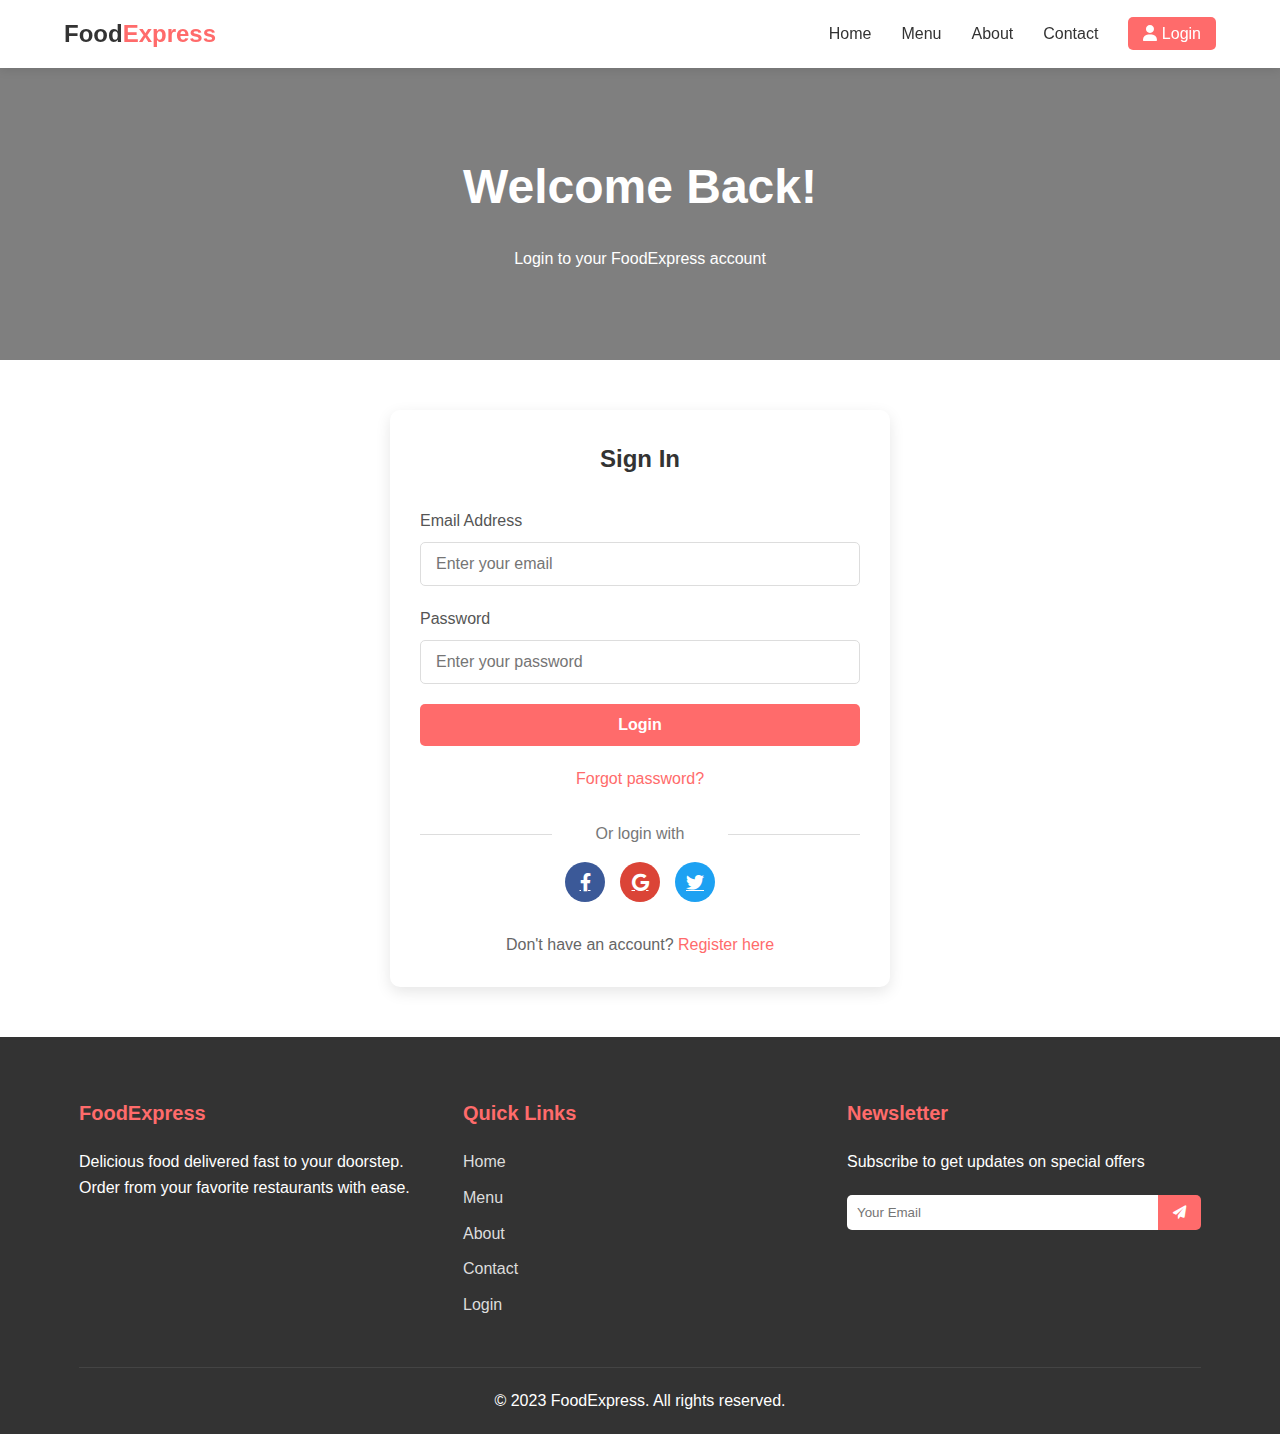
<file: food/login.html>
<!DOCTYPE html>
<html lang="en">
  <head>
    <meta charset="UTF-8" />
    <meta name="viewport" content="width=device-width, initial-scale=1.0" />
    <title>Login | FoodExpress</title>
    <link rel="stylesheet" href="styles.css" />
    <link
      rel="stylesheet"
      href="https://cdnjs.cloudflare.com/ajax/libs/font-awesome/6.0.0-beta3/css/all.min.css"
    />
    <style>
      /* Additional styles specific to login page */
      .login-hero {
        background-image: linear-gradient(
            rgba(0, 0, 0, 0.5),
            rgba(0, 0, 0, 0.5)
          ),
          url("https://images.unsplash.com/photo-1504674900247-0877df9cc836?ixlib=rb-1.2.1&auto=format&fit=crop&w=1350&q=80");
        background-size: cover;
        background-position: center;
        height: 300px;
        display: flex;
        align-items: center;
        text-align: center;
        color: white;
        margin-top: 60px;
      }

      .login-hero h2 {
        font-size: 48px;
        margin-bottom: 20px;
      }

      .login-container {
        max-width: 500px;
        margin: 50px auto;
        padding: 30px;
        background: white;
        border-radius: 10px;
        box-shadow: 0 5px 15px rgba(0, 0, 0, 0.1);
      }

      .login-container h3 {
        text-align: center;
        margin-bottom: 30px;
        color: #333;
        font-size: 24px;
      }

      .form-group {
        margin-bottom: 20px;
      }

      .form-group label {
        display: block;
        margin-bottom: 8px;
        font-weight: 500;
        color: #555;
      }

      .form-group input {
        width: 100%;
        padding: 12px 15px;
        border: 1px solid #ddd;
        border-radius: 5px;
        font-size: 16px;
      }

      .form-group input:focus {
        outline: none;
        border-color: #ff6b6b;
      }

      .login-btn {
        width: 100%;
        padding: 12px;
        background: #ff6b6b;
        color: white;
        border: none;
        border-radius: 5px;
        font-size: 16px;
        font-weight: bold;
        cursor: pointer;
        transition: background 0.3s ease;
      }

      .login-btn:hover {
        background: #ff5252;
      }

      .login-options {
        margin-top: 20px;
        text-align: center;
      }
      .login-btn a {
        text-decoration: none;
        color: #fff;
      }

      .login-options a {
        color: #ff6b6b;
        text-decoration: none;
        transition: color 0.3s ease;
      }

      .login-options a:hover {
        color: #ff5252;
      }

      .social-login {
        margin-top: 30px;
        text-align: center;
      }

      .social-login p {
        color: #777;
        margin-bottom: 15px;
        position: relative;
      }

      .social-login p::before,
      .social-login p::after {
        content: "";
        display: inline-block;
        width: 30%;
        height: 1px;
        background: #ddd;
        position: absolute;
        top: 50%;
      }

      .social-login p::before {
        left: 0;
      }

      .social-login p::after {
        right: 0;
      }

      .social-icons {
        display: flex;
        justify-content: center;
        gap: 15px;
      }

      .social-icon {
        width: 40px;
        height: 40px;
        border-radius: 50%;
        display: flex;
        align-items: center;
        justify-content: center;
        color: white;
        font-size: 18px;
        transition: transform 0.3s ease;
      }

      .social-icon:hover {
        transform: translateY(-3px);
      }

      .facebook {
        background: #3b5998;
      }

      .google {
        background: #db4437;
      }

      .twitter {
        background: #1da1f2;
      }

      .register-link {
        text-align: center;
        margin-top: 30px;
        color: #666;
      }

      .register-link a {
        color: #ff6b6b;
        text-decoration: none;
        font-weight: 500;
        transition: color 0.3s ease;
      }

      .register-link a:hover {
        color: #ff5252;
      }
    </style>
  </head>
  <body>
    <header>
      <div class="container">
        <div class="logo">
          <h1>Food<span>Express</span></h1>
        </div>
        <nav>
          <ul>
            <li><a href="./index.html">Home</a></li>
            <li><a href="./index.html#menu">Menu</a></li>
            <li><a href="./index.html#about">About</a></li>
            <li><a href="./index.html#contact">Contact</a></li>
            <li>
              <a href="login.html" class="cart-btn"
                ><i class="fas fa-user"></i> Login</a
              >
            </li>
          </ul>
        </nav>
      </div>
    </header>

    <section class="login-hero">
      <div class="container">
        <h2>Welcome Back!</h2>
        <p>Login to your FoodExpress account</p>
      </div>
    </section>

    <div class="container">
      <div class="login-container">
        <h3>Sign In</h3>
        <form>
          <div class="form-group">
            <label for="email">Email Address</label>
            <input
              type="email"
              id="email"
              placeholder="Enter your email"
              required
            />
          </div>
          <div class="form-group">
            <label for="password">Password</label>
            <input
              type="password"
              id="password"
              placeholder="Enter your password"
              required
            />
          </div>
          <button type="submit" class="login-btn">
            <a href="./index.html">Login</a>
          </button>
          <div class="login-options">
            <a href="#">Forgot password?</a>
          </div>
          <div class="social-login">
            <p>Or login with</p>
            <div class="social-icons">
              <a href="#" class="social-icon facebook"
                ><i class="fab fa-facebook-f"></i
              ></a>
              <a href="#" class="social-icon google"
                ><i class="fab fa-google"></i
              ></a>
              <a href="#" class="social-icon twitter"
                ><i class="fab fa-twitter"></i
              ></a>
            </div>
          </div>
          <div class="register-link">
            Don't have an account? <a href="register.html">Register here</a>
          </div>
        </form>
      </div>
    </div>

    <!-- Footer same as other pages -->
    <footer>
      <div class="container">
        <div class="footer-content">
          <div class="footer-section">
            <h3>FoodExpress</h3>
            <p>
              Delicious food delivered fast to your doorstep. Order from your
              favorite restaurants with ease.
            </p>
          </div>
          <div class="footer-section">
            <h3>Quick Links</h3>
            <ul>
              <li><a href="index.html">Home</a></li>
              <li><a href="index.html#menu">Menu</a></li>
              <li><a href="index.html#about">About</a></li>
              <li><a href="index.html#contact">Contact</a></li>
              <li><a href="login.html">Login</a></li>
            </ul>
          </div>
          <div class="footer-section">
            <h3>Newsletter</h3>
            <p>Subscribe to get updates on special offers</p>
            <form>
              <input type="email" placeholder="Your Email" />
              <button type="submit"><i class="fas fa-paper-plane"></i></button>
            </form>
          </div>
        </div>
        <div class="footer-bottom">
          <p>&copy; 2023 FoodExpress. All rights reserved.</p>
        </div>
      </div>
    </footer>
  </body>
</html>
</file>
<file: food/styles.css>
/* Global Styles */
* {
  margin: 0;
  padding: 0;
  box-sizing: border-box;
  font-family: "Segoe UI", Tahoma, Geneva, Verdana, sans-serif;
}

body {
  line-height: 1.6;
  color: #333;
}

.container {
  width: 90%;
  max-width: 1200px;
  margin: 0 auto;
  padding: 0 15px;
}
#myvideo {
  position: absolute;
  top: 0;
  left: 0;
  width: 100vw;
  height: 100vh;
  object-fit: cover;
  z-index: -1;
  min-width: 100%;
  min-height: 100%;
}
.btn {
  display: inline-block;
  background: #ff6b6b;
  color: white;
  padding: 10px 20px;
  border: none;
  border-radius: 5px;
  text-decoration: none;
  font-weight: bold;
  transition: background 0.3s ease;
}

.btn:hover {
  background: #ff5252;
  cursor: pointer;
}

/* Header Styles */
header {
  background: white;
  box-shadow: 0 2px 10px rgba(0, 0, 0, 0.1);
  position: fixed;
  width: 100%;
  top: 0;
  z-index: 1000;
}

header .container {
  display: flex;
  justify-content: space-between;
  align-items: center;
  padding: 15px 0;
}

.logo h1 {
  font-size: 24px;
  color: #333;
}

.logo h1 span {
  color: #ff6b6b;
}

nav ul {
  display: flex;
  list-style: none;
}

nav ul li {
  margin-left: 30px;
}

nav ul li a {
  text-decoration: none;
  color: #333;
  font-weight: 500;
  transition: color 0.3s ease;
}

nav ul li a:hover {
  color: #ff6b6b;
}

.cart-btn {
  background: #ff6b6b;
  color: white !important;
  padding: 8px 15px;
  border-radius: 5px;
}

/* Hero Section */
.hero {
  height: 85vh;
  display: flex;
  align-items: center;
  text-align: center;
  color: white;
  margin-top: 60px;
}

.hero h2 {
  font-size: 48px;
  margin-bottom: 20px;
}

.hero p {
  font-size: 20px;
  margin-bottom: 30px;
}

/* Menu Section */
.menu-section {
  padding: 80px 0;
  background: #f9f9f9;
}

.menu-section h2 {
  text-align: center;
  margin-bottom: 40px;
  font-size: 36px;
  color: #333;
}

.menu-categories {
  display: flex;
  justify-content: center;
  flex-wrap: wrap;
  margin-bottom: 40px;
}

.menu-categories button {
  background: none;
  border: none;
  padding: 10px 20px;
  margin: 0 10px;
  cursor: pointer;
  font-size: 16px;
  color: #666;
  transition: all 0.3s ease;
}
.menu-categories button a {
  text-decoration: none;
  color: #666;
}

.menu-categories button.active,
.menu-categories button:hover {
  color: #ff6b6b;
  font-weight: bold;
}

.menu-items {
  display: grid;
  grid-template-columns: repeat(auto-fill, minmax(300px, 1fr));
  gap: 30px;
}

.menu-item {
  background: white;
  border-radius: 10px;
  overflow: hidden;
  box-shadow: 0 5px 15px rgba(0, 0, 0, 0.1);
  transition: transform 0.3s ease;
}

.menu-item:hover {
  transform: translateY(-10px);
}

.menu-item img {
  width: 100%;
  height: 200px;
  object-fit: cover;
}

.menu-item h3 {
  padding: 15px 15px 5px;
  font-size: 20px;
}

.menu-item p {
  padding: 0 15px;
  color: #666;
  font-size: 14px;
}

.item-footer {
  display: flex;
  justify-content: space-between;
  align-items: center;
  padding: 15px;
  margin-top: 10px;
}

.price {
  font-weight: bold;
  color: #ff6b6b;
  font-size: 18px;
}

.add-to-cart {
  background: #ff6b6b;
  color: white;
  border: none;
  padding: 8px 15px;
  border-radius: 5px;
  cursor: pointer;
  transition: background 0.3s ease;
}

.add-to-cart:hover {
  background: #ff5252;
}

/* About Section */
.about-section {
  padding: 80px 0;
}

.about-section h2 {
  text-align: center;
  margin-bottom: 40px;
  font-size: 36px;
  color: #333;
}

.about-content {
  display: flex;
  align-items: center;
  gap: 40px;
}

.about-text {
  flex: 1;
}

.about-text p {
  margin-bottom: 20px;
}

.about-image {
  flex: 1;
}

.about-image img {
  width: 100%;
  border-radius: 10px;
  box-shadow: 0 5px 15px rgba(0, 0, 0, 0.1);
}

/* Contact Section */
.contact-section {
  padding: 80px 0;
  background: #f9f9f9;
}

.contact-section h2 {
  text-align: center;
  margin-bottom: 40px;
  font-size: 36px;
  color: #333;
}

.contact-content {
  display: flex;
  gap: 40px;
}

.contact-info {
  flex: 1;
}

.contact-info h3 {
  margin-bottom: 20px;
  font-size: 24px;
}

.contact-info p {
  margin-bottom: 15px;
  display: flex;
  align-items: center;
}

.contact-info i {
  margin-right: 10px;
  color: #ff6b6b;
}

.social-links {
  margin-top: 20px;
}

.social-links a {
  display: inline-block;
  margin-right: 15px;
  color: #333;
  font-size: 20px;
  transition: color 0.3s ease;
}

.social-links a:hover {
  color: #ff6b6b;
}

.contact-form {
  flex: 1;
}

.contact-form input,
.contact-form textarea {
  width: 100%;
  padding: 12px;
  margin-bottom: 15px;
  border: 1px solid #ddd;
  border-radius: 5px;
  font-size: 16px;
}

.contact-form textarea {
  height: 150px;
  resize: vertical;
}

/* Footer */
footer {
  background: #333;
  color: white;
  padding: 60px 0 0;
}

.footer-content {
  display: grid;
  grid-template-columns: repeat(auto-fit, minmax(250px, 1fr));
  gap: 30px;
  margin-bottom: 40px;
}

.footer-section h3 {
  font-size: 20px;
  margin-bottom: 20px;
  color: #ff6b6b;
}

.footer-section ul {
  list-style: none;
}

.footer-section ul li {
  margin-bottom: 10px;
}

.footer-section ul li a {
  color: #ddd;
  text-decoration: none;
  transition: color 0.3s ease;
}

.footer-section ul li a:hover {
  color: #ff6b6b;
}

.footer-section form {
  display: flex;
  margin-top: 20px;
}

.footer-section input {
  flex: 1;
  padding: 10px;
  border: none;
  border-radius: 5px 0 0 5px;
}

.footer-section button {
  background: #ff6b6b;
  color: white;
  border: none;
  padding: 0 15px;
  border-radius: 0 5px 5px 0;
  cursor: pointer;
}

.footer-bottom {
  text-align: center;
  padding: 20px 0;
  border-top: 1px solid #444;
}
/* Category Grid on Homepage */
.category-grid {
  display: grid;
  grid-template-columns: repeat(auto-fit, minmax(200px, 1fr));
  gap: 30px;
  margin-top: 40px;
}

.category-card {
  text-decoration: none;
  color: #333;
  transition: transform 0.3s ease;
  display: block;
  text-align: center;
}

.category-card:hover {
  transform: translateY(-10px);
}

.category-card img {
  width: 100%;
  height: 150px;
  object-fit: cover;
  border-radius: 10px;
  margin-bottom: 15px;
}

.category-card h3 {
  font-size: 20px;
}

/* Category Hero Section */
.category-hero {
  background-size: cover;
  background-position: center;
  height: 300px;
  display: flex;
  align-items: center;
  text-align: center;
  color: white;
  margin-top: 60px;
}

.category-hero h2 {
  font-size: 48px;
  margin-bottom: 20px;
}

.category-hero p {
  font-size: 20px;
}
/* Cart Badge */
.cart-badge {
  display: none;
  position: absolute;
  top: -8px;
  right: -8px;
  background: #ff5252;
  color: white;
  border-radius: 50%;
  width: 20px;
  height: 20px;
  font-size: 12px;
  align-items: center;
  justify-content: center;
}

.cart-btn {
  position: relative;
}

/* Cart Notification */
.cart-notification {
  position: fixed;
  bottom: 20px;
  left: 50%;
  transform: translateX(-50%);
  background: #333;
  color: white;
  padding: 15px 30px;
  border-radius: 5px;
  opacity: 0;
  transition: opacity 0.3s ease;
  z-index: 1001;
}

.cart-notification.show {
  opacity: 1;
}

/* Cart Modal */
.cart-modal {
  position: fixed;
  top: 0;
  left: 0;
  width: 100%;
  height: 100%;
  background: rgba(0, 0, 0, 0.5);
  display: flex;
  align-items: center;
  justify-content: center;
  z-index: 1000;
}

.cart-modal-content {
  background: white;
  padding: 30px;
  border-radius: 10px;
  max-width: 600px;
  width: 90%;
  max-height: 80vh;
  overflow-y: auto;
  position: relative;
}

.close-modal {
  position: absolute;
  top: 15px;
  right: 15px;
  font-size: 24px;
  cursor: pointer;
}

.cart-items {
  margin: 20px 0;
}

.cart-item {
  display: flex;
  margin-bottom: 20px;
  border-bottom: 1px solid #eee;
  padding-bottom: 20px;
}

.cart-item img {
  width: 80px;
  height: 80px;
  object-fit: cover;
  border-radius: 5px;
  margin-right: 15px;
}

.cart-item-details {
  flex: 1;
}

.cart-item h3 {
  font-size: 18px;
  margin-bottom: 5px;
}

.cart-item p {
  font-size: 14px;
  color: #666;
  margin-bottom: 10px;
}

.cart-item-controls {
  display: flex;
  justify-content: space-between;
  align-items: center;
}

.remove-item {
  background: #ff6b6b;
  color: white;
  border: none;
  padding: 5px 10px;
  border-radius: 3px;
  cursor: pointer;
}

.cart-total {
  text-align: right;
  font-size: 18px;
  margin: 20px 0;
  padding-top: 20px;
  border-top: 1px solid #eee;
}

.checkout-btn {
  width: 100%;
  padding: 12px;
  background: #ff6b6b;
  color: white;
  border: none;
  border-radius: 5px;
  font-size: 16px;
  font-weight: bold;
  cursor: pointer;
  transition: background 0.3s ease;
}

.checkout-btn:hover {
  background: #ff5252;
}
/* Responsive Design */
@media (max-width: 768px) {
  #myvideo {
    height: 60vh;
  }
  header .container {
    flex-direction: column;
  }

  nav ul {
    margin-top: 15px;
  }

  nav ul li {
    margin-left: 15px;
  }

  .hero h2 {
    font-size: 36px;
  }

  .about-content,
  .contact-content {
    flex-direction: column;
  }

  .menu-categories {
    flex-wrap: wrap;
  }

  .menu-categories button {
    margin: 5px;
  }
}

@media (max-width: 480px) {
  #myvideo {
    height: 40vh;
  }
  .hero h2 {
    font-size: 28px;
  }

  .hero p {
    font-size: 16px;
  }

  nav ul {
    flex-wrap: wrap;
    justify-content: center;
  }

  nav ul li {
    margin: 5px;
  }
}
</file>
